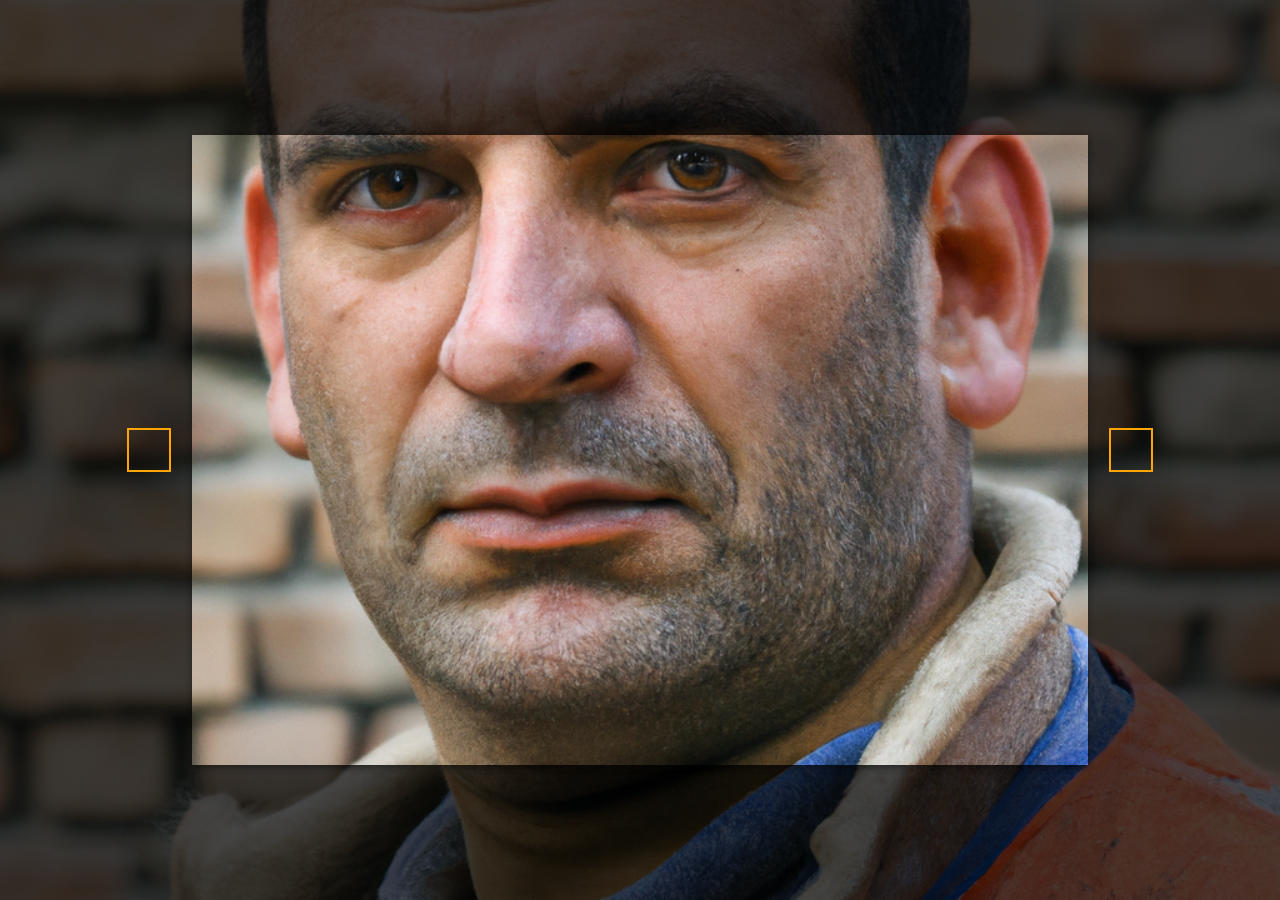
<file: html/blog.html>
<!DOCTYPE html>
<html lang="en">
<head>
    <meta charset="UTF-8">
    <meta name="viewport" content="width=device-width, initial-scale=1.0">
    <link rel="stylesheet" href="../styles.css">
    <link rel="shotcut icon" href="./img/logoLosNadies.png">
    <title>Blog</title>
</head>
<!-- <header class="blog-header">
  <nav>
      <ul>
          <li class="logo-item"><img src="./img/logoLosNadies.png" alt="Logo de Los Nadies" class="logo"></li>
          <li><a href="#">Contacto</a></li>
          <li><a href="#">Videos</a></li>
          <li><a href="#">Blog</a></li>
          <li><a href="#">Acerca de</a></li>
      </ul>
  </nav>

</header> -->


<body class="blog-body">
    <div class="slider-container">
      <div
        class="slide active"
        style="
        background-image: url(../img/blog/1.png);
        "
      ></div>
      <div
        class="slide"
        style="
        background-image: url(../img/blog/2.png);
        "
      ></div>
      <div
        class="slide"
        style="
        background-image: url(../img/blog/3.png);
        "
      ></div>
      <div
        class="slide"
        style="
        background-image: url(../img/blog/4.png);
        "
      ></div>
      <div
        class="slide"
        style="
        background-image: url(../img/blog/5.png);
        "
      ></div>

      <button class="arrow left-arrow" id="left">
        <i class="fas fa-arrow-left"></i>
      </button>

      <button class="arrow right-arrow" id="right">
        <i class="fas fa-arrow-right"></i>
      </button>
    </div>
    <!-- <footer>
      <div class="caution">
          <p>PRECAUCIÓN...Nuestro contenido puede resultar ofensivo,<br> esperamos que lo suficiente como para que actúes...</p>
      </div>
      <div class="social-icons">
          <a href="#" class="social-icon"><i class="fab fa-facebook"></i></a>
          <a href="#" class="social-icon"><i class="fab fa-twitter"></i></a>
          <a href="#" class="social-icon"><i class="fab fa-instagram"></i></a>
          <a href="#" class="social-icon"><i class="fa-brands fa-x-twitter"></i></a>
      </div>
      <div class="get-help">
          <h3>¿Estás sin hogar?</h3>
          <p>¡Podemos ayudarte!</p>
      </div>
      <div class="copyright">
          <p>Derechos de autor © [2024] Los Nadies. Todos los derechos reservados.</p>
      </div>
    </footer> -->
    <script src="../scripts/blog.js"></script>
  </body>
</html>
</file>
<file: styles.css>
/* PANTALLAS  MÍNIMO 27 PULGADAS*/
@media (max-width: 1920px) {

/*-_- ------------------ Header landing page ------------------------------- */
    * {
        padding: 0px;
        margin: 0px;
        box-sizing: border-box;
        font-family: 'Khand', sans-serif;
    }

    body {
        /* Evitar desplazamiento horizontal */
        overflow-x: hidden;
        overscroll-behavior: none;
    }

    header {
        color: #fff;
        padding: 0px;
        text-align: center;
        /* Permite el posicionamiento absoluto en el elemento hijo */
        position: relative;
        /* Asegura que el encabezado esté por encima del video */
        z-index: 1;
    }

    .video-container {
        position: relative;
        width: 100%;
        height: 90vh;
        overflow: hidden;
    }

    video {
        position: absolute;
        top: 0;
        left: 0;
        width: 100%;
        height: auto;
        transform-origin: center;
        transition: transform 0.3s ease;
        /* Agregamos una transición suave para el zoom */
    }

    nav {
        position: absolute;
        top: 50px;
        left: 0;
        right: 0;
        z-index: 2;
    }

    nav ul {
        list-style: none;
        padding: 0;
        text-align: center;
    }

    nav ul li {
        display: inline;
        margin-right: 20px;
    }

    nav ul li:last-child {
        margin-right: 0;
        /* Elimina el margen derecho del último elemento */
    }

    nav a {
        text-decoration: none;
        color: #fff;
        font-size: 1.5rem;
    }

    .logo-item img {
        width: 80px;
        /* Ajustar el tamaño del logotipo */
    }

    .donate-button a {
        padding: 10px 20px;
        background-color: #ff5722;
        /* Color de fondo del botón */
        color: #fff;
        text-decoration: none;
        border-radius: 5px;
    }

    .show {
        display: none;
    }
/*-_- ------------------ FIN HEADER ------------------------------- */
    .container {
        background-color: #FFF7E9;
        background-size: cover;
        background-position: center;
        background-repeat: no-repeat;
        height: 200vh;
    }

    .title-container {
        padding-left: 4.8rem;
        width: 30%;
        background: white;
        margin-left: 8rem;
        margin-top: -5.5rem;
        margin-bottom: 0rem;
        position: relative;
        z-index: 1;
    }

    .title {
        font-weight: bolder;
        display: block;
        font-size: 2.5em;
        margin-block-start: 0.67em;
        color: black;
    }

    .side-text-container {
        width: 35%;
        background: white;
        float: left;
        margin-left: 8rem;
        margin-top: 0px;
        padding-bottom: 2rem;
        font-size: 1.5rem;
        text-align: center;
        max-height: 80%;
        overflow: hidden;
    }

    .side-text-container p {
        text-align: left;
    }

    .involucrate-button {
        background: linear-gradient(to right, #fe7b01 0, #fd3333 100%);
        color: #fff;
        font-weight: 700;
        text-decoration: none;
        padding: .7rem 1rem;
        display: block;
        /* Cambia a un bloque para que ocupe toda la anchura */
        margin: 0 auto;
        /* Centra horizontalmente el botón dentro del contenedor */
        width: 50%;
        /* Puedes ajustar el ancho del botón según tus necesidades */
        border-radius: 1rem;
    }

    .image-title {
        font-family: 'Tu-Fuente-Moderna', sans-serif;
        background-color: #FF731D;
        padding-left: 1rem;
        /* Reemplaza 'Tu-Fuente-Moderna' con la fuente que desees */
        color: #FFF7E9;
        /* Cambia el color del texto a tu preferencia */
        font-size: 50px;
        /* Cambia el tamaño de la fuente a tu preferencia */
        margin: 0;
        /* Elimina los márgenes predeterminados del h1 */
    }

    .image-container {
        float: right;
        width: 50%;
        display: flex;
        max-height: 80%;
    }

    .image-container img {
        width: 90%;
    }

    .first-img,
    .second-img,
    .third-img,
    .fourth-img {
        height: 50%;
        display: flex;
        flex-direction: column;
        align-items: center;
        text-align: center;
    }

    .second-img,
    .fourth-img {
        margin-top: 4.5rem;
    }

    .first-img img {
        width: 80%;
        height: auto;
    }

    .second-img img {
        width: 80%;
        height: auto;
    }

    .third-img img {
        width: 80%;
        height: auto;
    }

    .fourth-img img {
        width: 80%;
        height: auto;
    }

    h2 {
        width: 76.5%;
        margin-top: 0px;
        text-align: center;
    }
/*-_- ------------------ FOOTER ------------------------------- */
    footer {
        background-color: #333;
        color: #fff;
        text-align: center;
        padding: 20px 0;
    }

    .social-icon {
        color: #ff5722;
        display: inline-block;
        margin: 0 10px;
        font-size: 3rem;
    }

    /* -_- ------------------ BLOG PAGE SLIDER----------------------------- -_- */
    .blog-body {
        font-family: 'Robboto', sans-serif;
        display: flex;
        flex-direction: column;
        align-items: center;
        justify-content: center;
        height: 100vh;
        overflow: hidden;
        margin: 0;
        background-position: center center;
        background-size: cover;
        transition: 0.4s;
    }

    .blog-header {
        color: #fff;
        padding: 0px;
        text-align: center;
        /* Permite el posicionamiento absoluto en el elemento hijo */
        position: relative;
        /* Asegura que el encabezado esté por encima del video */
        z-index: 100;
    }

    .blog-body::before {
        content: '';
        position: absolute;
        top: 0;
        left: 0;
        width: 100%;
        height: 100vh;
        background-color: rgba(0, 0, 0, 0.7);
        z-index: -1;
    }

    .slider-container {
        box-shadow: 0 3px 6px rgba(0, 0, 0, 0.16), 0 3px 6px rgba(0, 0, 0, 0.23);
        height: 70vh;
        width: 70vw;
        position: relative;
        overflow: hidden;
    }

    .slide {
        opacity: 0;
        height: 100vh;
        width: 100vw;
        /* background-image: url(./img/blog/1.png); */
        background-position: center center;
        background-size: cover;
        position: absolute;
        top: -15vh;
        left: -15vw;
        transition: 0.4s ease;
        z-index: 1;
    }

    .slide.active {
        opacity: 1;
    }

    .arrow {
        position: fixed;
        background-color: transparent;
        color: #fff;
        padding: 20px;
        font-size: 30px;
        border: 2px solid orange;
        top: 50%;
        transform: translateY(-50%);
        cursor: pointer;
    }

    .arrow:focus {
        outline: 0;
    }

    .left-arrow {
        left: calc(15vw - 65px);
    }

    .right-arrow {
        right: calc(15vw - 65px);
    }

    /* ----------------- ESTILOS MENU HAMBURGUESA ----------------- */
    .hidden-container {
        position: relative;
    }

    .hidden-list {
        list-style-type: none;
        padding: 0;
        margin: 0;
        background: linear-gradient(to bottom, rgba(0, 0, 0, 0.9), rgba(128, 128, 128, 0.9));
        /* Fondo semi-transparente */
        position: fixed;
        top: 0;
        left: 0;
        width: 100%;
        height: 100%;
        display: none;
        z-index: 999;
        /* Ajusta el índice z para asegurarte de que esté por encima de otros elementos */
    }

    .hidden-list li {
        padding: 20px;
        text-align: center;
        font-size: 1.5em;
        /* Aumenta el tamaño de la fuente en un 50% */
        font-weight: bold;
        /* Aumenta el grosor de la fuente */
        position: relative;
        color: #fff;
        /* Color del texto */
    }

    .hidden-list li:hover {
        background: linear-gradient(to bottom, rgba(254, 123, 1, 0.9), rgba(253, 51, 51, 0.6));
    }

    .hidden-list li::before,
    .hidden-list li::after {
        content: "";
        position: absolute;
        height: 5px;
        /* Grosor de las líneas de sombra */
        background-color: rgba(226, 149, 120, 0.5);
        /* Color semi-transparente basado en #e29578 para las sombras chulas */
        width: calc(100% + 40px);
        /* Ancho ajustado para extenderse más allá del contenido del li */
        left: -20px;
        /* Desplaza a la izquierda la mitad del ancho adicional */
    }

    .hidden-list li::before {
        top: 0;
    }

    .hidden-list li::after {
        bottom: 0;
    }

    .show:hover {
        cursor: pointer;
        background-color: #FF731D;
        padding: 10px;
        border-radius: 10px;
    }

    /* ----------------- DARK BUTTON ----------------- */
    .toggle-btn {
        background: red;
        display: flex;
        align-items: center;
        justify-content: center;
        position: absolute;
        top: 4.2em;
        right: 4em;
        width: 150px;
        height: 40px;
        border-radius: 20px;
        cursor: pointer;
        user-select: none;
    }

    .toggle-btn img {
        width: 25px;
        margin-left: 10px;
    }

    .toggle-btn i:first-child {
        position: absolute;
        left: 5px;
    }

    .toggle-btn i:last-child {
        position: absolute;
        right: 5px;
    }

    .dark-theme {
        background-color: black;
    }

    .dark-title {
        background: black;
        color: white;
        border: 5px solid #ff5722;
        animation: animatedBorder 4s infinite;
    }

    .dark-text {
        background: black;
        color: white;
        border: 5px solid #ff5722;
        animation: animatedBorder 4s infinite;
    }

    @keyframes animatedBorder {
        0% {
            border-color: #ff5722;
        }

        25% {
            border-color: #ffcc80;
        }

        50% {
            border-color: #ff5722;
        }

        75% {
            border-color: #ffcc80;
        }

        100% {
            border-color: #ff5722;
        }
    }
}
/* ----------------- FORMULARIO  ----------------- */
.form-header {
    background: linear-gradient(to right, #fe7b01 0, #fe282c 100%);
    padding: 10px 0;
    color: #fff;
    text-align: center;
    /* Centra horizontalmente el contenido */
    position: relative;
    height: 15rem
}

.form-nav {
    justify-content: space-between;
    /* Distribuye los elementos a los extremos */
    align-items: center;
    /* Centra verticalmente los elementos */
}

.form-nav a {
    text-decoration: none;
    /* Elimina el subrayado de los enlaces */
    color: #fff;
    /* Color del texto de los enlaces */
    font-size: 2rem;
    font-weight: bolder;
}

.form-ul {
    list-style: none;
    /* Elimina los marcadores de lista */
}

.form-li {
    display: inline;
    margin: 0 10px;
    /* Espacio entre los elementos del menú */
}

.logo-item {
    display: inline-block;
    /* Para que el logotipo esté en línea con los elementos del menú */
}

.logo {
    width: 50px;
    /* Ajusta el tamaño del logotipo según tus necesidades */
    height: auto;
}

.form-container {
    width: 100%;
    height: 70vh;
    display: flex;
    align-items: center;
    align-content: center;
    background-image: url(./img/background-form.jpeg);
    background-size: cover;
    /* Ajusta el tamaño de la imagen para cubrir completamente el fondo */
    background-position: center;
}


.form-section {
    max-width: 400px;
    margin: 0 auto;
    background-color: #f7f7f7;
    padding: 20px;
    border-radius: 8px;
    box-shadow: 0 0 10px rgba(0, 0, 0, 0.1);
}

form {
    display: flex;
    flex-direction: column;
}

label {
    margin-bottom: 8px;
    font-weight: bold;
}

textarea {
    height: 100px;
    resize: none;
    margin-bottom: 16px;
    padding: 8px;
    border: 1px solid #ccc;
    border-radius: 4px;
}

.like-button {
    background-color: #4CAF50;
    color: #fff;
    padding: 10px 20px;
    border: none;
    border-radius: 4px;
    cursor: pointer;
    transition: background-color 0.3s;
    margin-bottom: 16px;
}

.like-button:hover {
    background-color: #45a049;
}

button[type="submit"] {
    background-color: #3498db;
    color: #fff;
    padding: 10px 20px;
    border: none;
    border-radius: 4px;
    cursor: pointer;
    transition: background-color 0.3s;
}

button[type="submit"]:hover {
    background-color: #2980b9;
}
/* ----------------- FINAL ESTILOS FORMULARIO  ----------------- */


/*  monitores de 22 pulgadas o menos */
@media (max-width: 1280px) {}
header {
    color: #fff;
    padding: 0px;
    text-align: center;
    /* Permite el posicionamiento absoluto en el elemento hijo */
    position: relative;
    /* Asegura que el encabezado esté por encima del video */
    z-index: 1;
}

/*  tablets */
@media (max-width: 1024px) {
    header {
        background: linear-gradient(to right, #fe7b01 0, #fe282c 100%);
        padding: 10px 0;
        color: #fff;
        text-align: center;
        /* Centra horizontalmente el contenido */
        position: relative;
        height: 15rem
    }

    .video-container {
        position: relative;
        width: 100%;
        height: 90vh;
        overflow: hidden;
    }

    video {
        display: none;
        /* Agregamos una transición suave para el zoom */
    }
    .container {
        height: 200vh;
    }

    .title {
        font-size: 2.3em;
    }

    .side-text-container {
        width: 36.6%;
        font-size: 1.2rem;
    }

    .involucrate-button {
        background: linear-gradient(to right, #fe7b01 0, #fd3333 100%);
        color: #fff;
        font-weight: 700;
        text-decoration: none;
        padding: .7rem 1rem;
        display: block;
        margin: 0 auto;
        width: 50%;
        border-radius: 1rem;
    }

    .show {
        display: block !important;
        font-size: 50px;
        position: absolute;
        top: 2em;
        left: 4em;
        z-index: 999;
    }

    .icons-container {
        display: none;
    }

    ul {
        display: none;
    }
}

/*  móviles*/
@media (max-width: 768px) {
    .container {
        height: 200vh;
    }

    .title {
        font-size: 2.3em;
    }

    .side-text-container {
        width: 36.6%;
        font-size: 1.2rem;
    }

    .involucrate-button {
        background: linear-gradient(to right, #fe7b01 0, #fd3333 100%);
        color: #fff;
        font-weight: 700;
        text-decoration: none;
        padding: .7rem 1rem;
        display: block;
        margin: 0 auto;
        width: 50%;
        border-radius: 1rem;
    }

    .show {
        display: block !important;
        font-size: 50px;
        position: absolute;
        top: 2em;
        left: 4em;
        z-index: 999;
    }

    .icons-container {
        display: none;
    }

    ul {
        display: none;
    }
}
</file>
